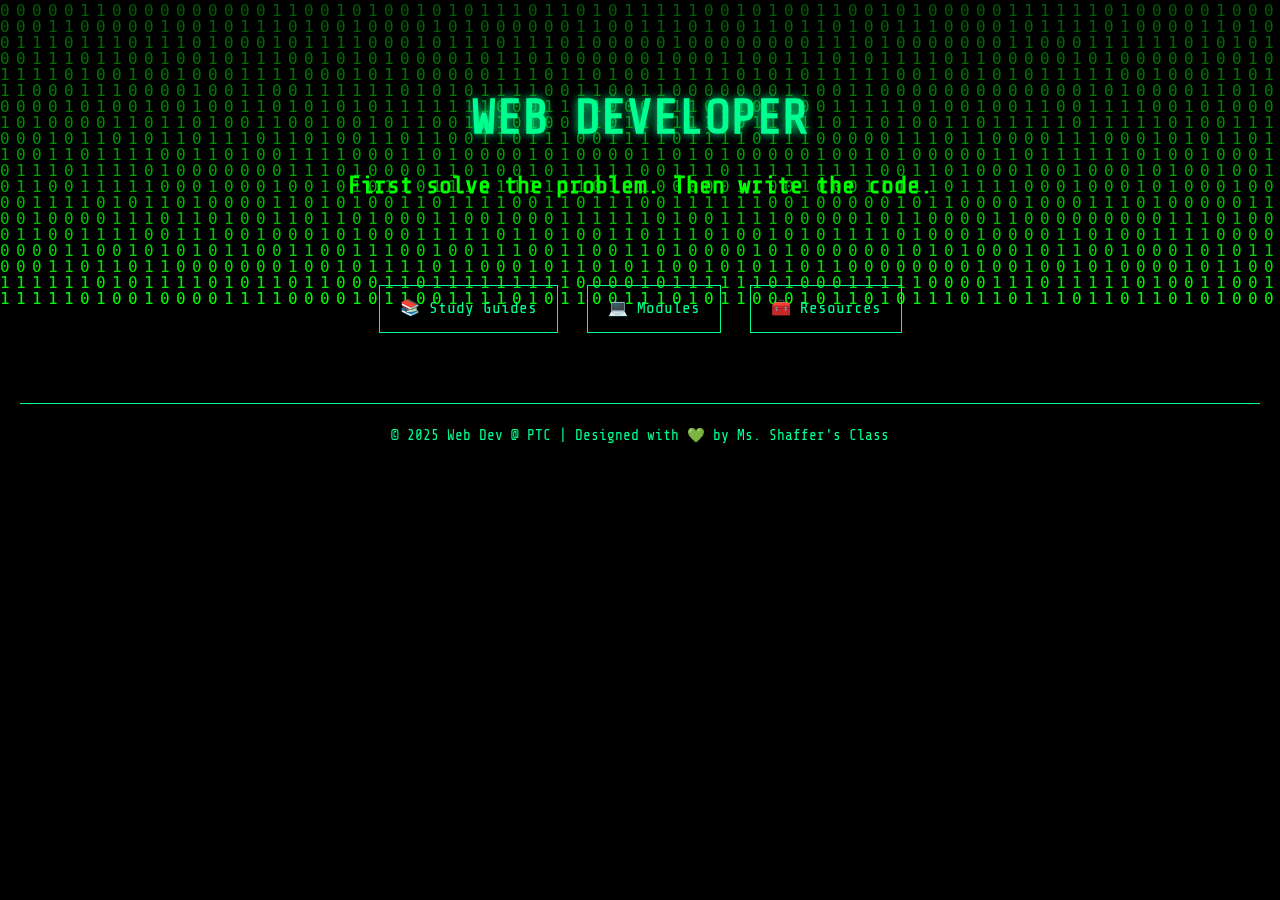
<file: index.html>
<!DOCTYPE html>
<html lang="en">
<head>
  <meta charset="UTF-8" />
  <meta name="viewport" content="width=device-width, initial-scale=1.0" />
  <title>Web Developer Class @ PTC</title>
  <link href="https://fonts.googleapis.com/css2?family=Share+Tech+Mono&display=swap" rel="stylesheet">
  <link rel="stylesheet" href="css/styles.css">
</head>
<body>
    <canvas id="matrix"></canvas>
  
    <header>
      <h1>WEB DEVELOPER</h1>
      <h2>First solve the problem. Then write the code.</h2>
    </header>
  
    <nav>
      <a href="study-guides.html">📚 Study Guides</a>
      <a href="#">💻 Modules</a>
      <a href="resources.html">🧰 Resources</a>
    </nav>
  
  
    <footer>
      &copy; 2025 Web Dev @ PTC | Designed with 💚 by Ms. Shaffer's Class
    </footer>
  
    <script src="js/script.js"></script>
  </body>
  </html>
</file>
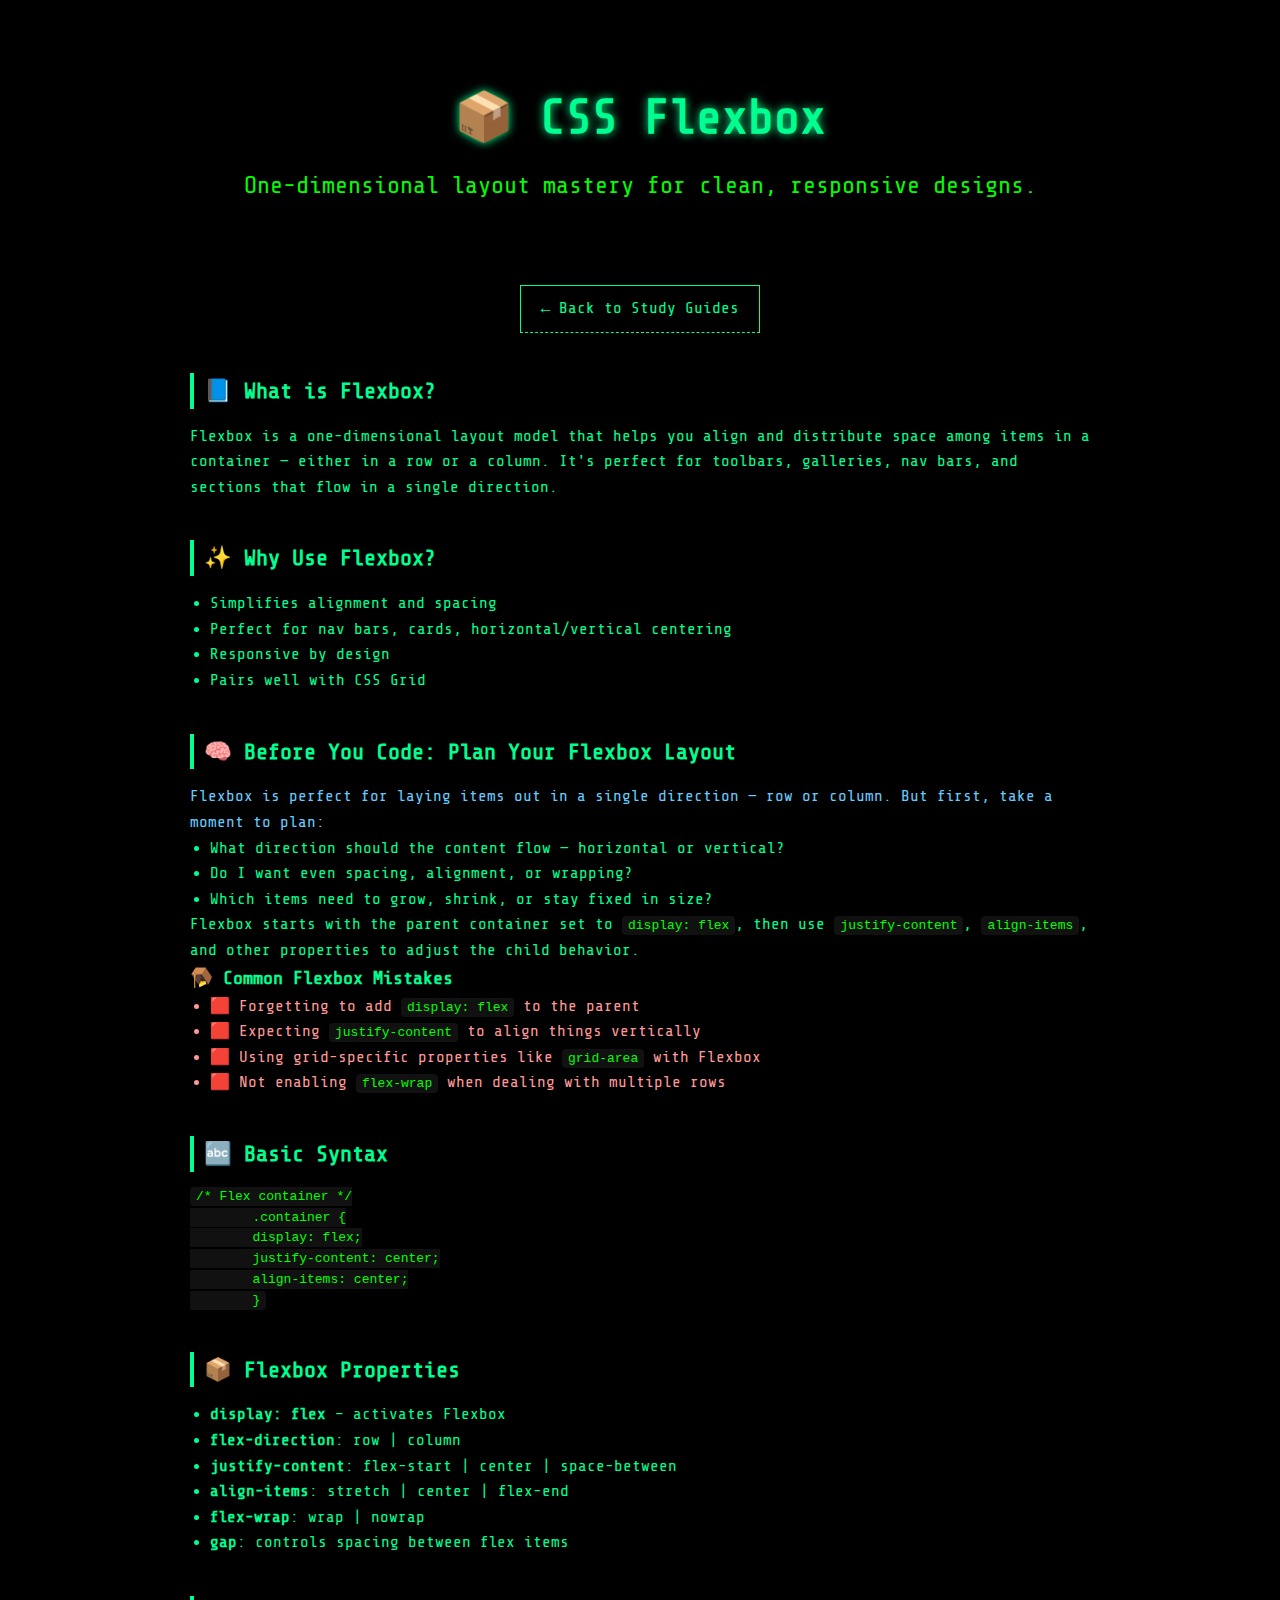
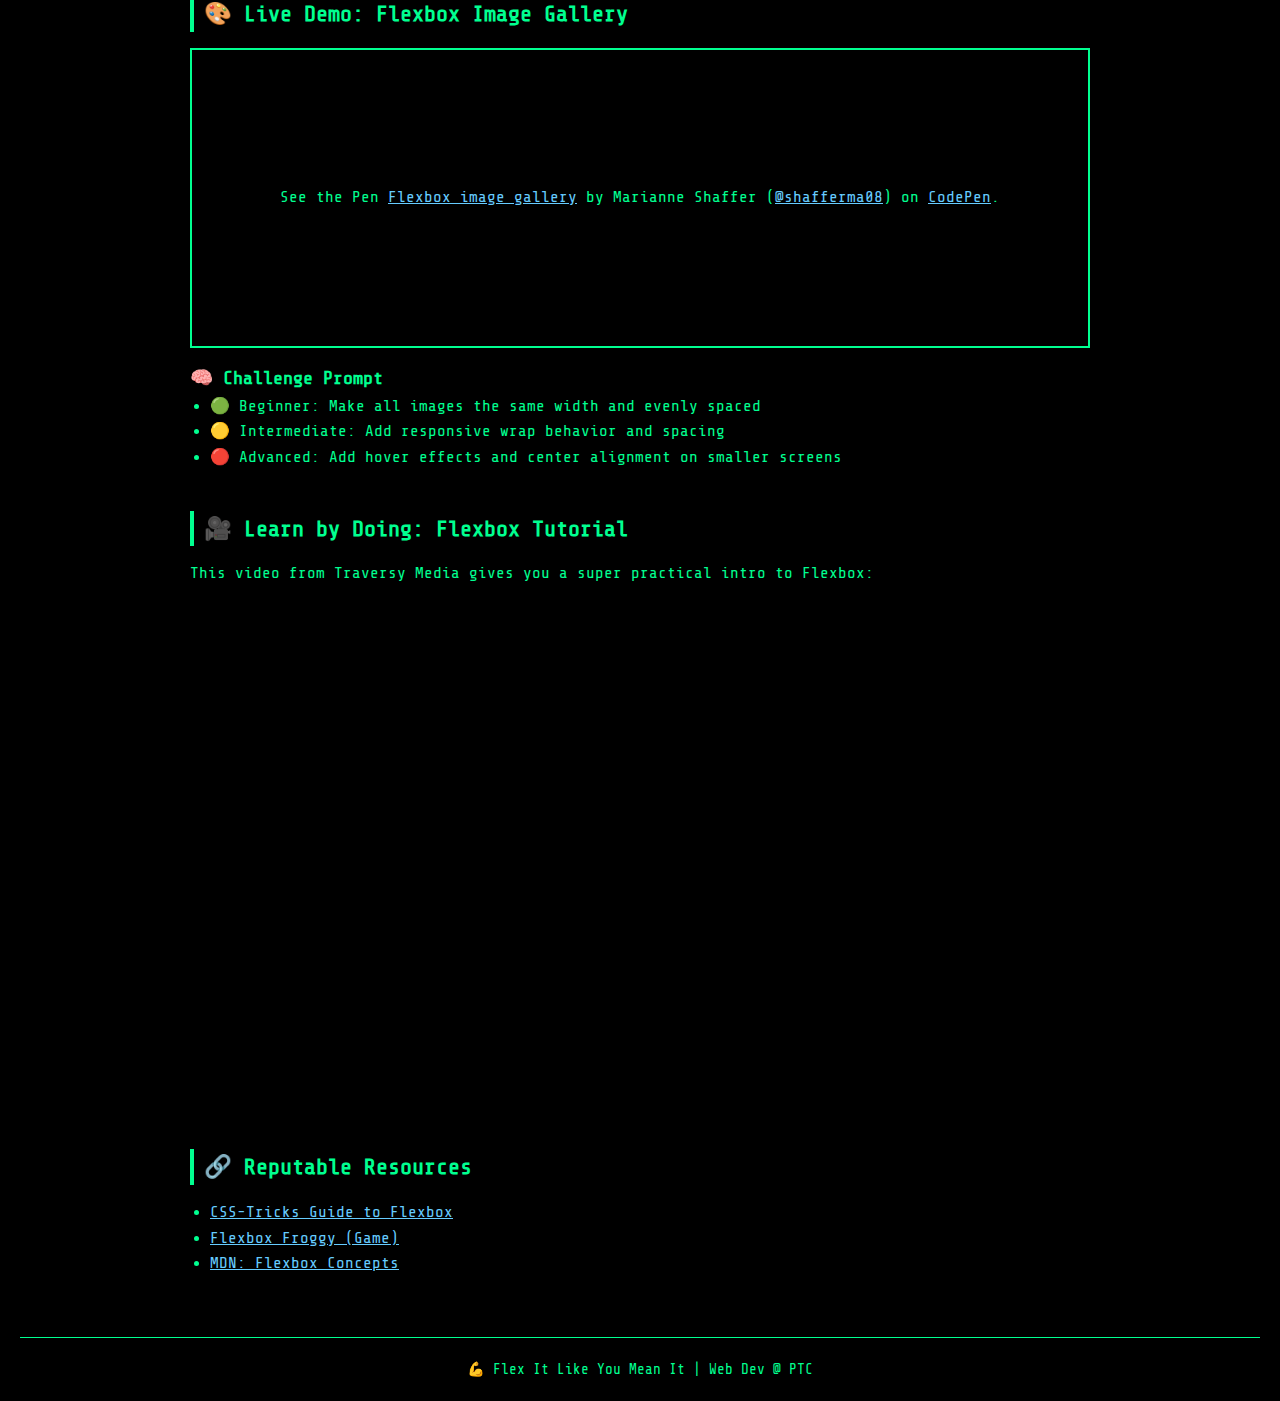
<file: flexbox.html>
<!DOCTYPE html>
<html lang="en">
<head>
  <meta charset="UTF-8">
  <meta name="viewport" content="width=device-width, initial-scale=1.0">
  <title>CSS Flexbox Study Guide</title>
  <link rel="stylesheet" href="../css/styles.css">
  <link href="https://fonts.googleapis.com/css2?family=Share+Tech+Mono&display=swap" rel="stylesheet">
</head>
<body>
  <header class="main-header">
    <h1>📦 CSS Flexbox</h1>
    <p class="subtitle">One-dimensional layout mastery for clean, responsive designs.</p>
  </header>

  <nav class="breadcrumb">
    <a href="../study-guides.html">← Back to Study Guides</a>
  </nav>

  <main class="content">
    <section class="topic">
      <h2>📘 What is Flexbox?</h2>
      <p>Flexbox is a one-dimensional layout model that helps you align and distribute space among items in a container — either in a row or a column. It's perfect for toolbars, galleries, nav bars, and sections that flow in a single direction.</p>
    </section>

    <section class="topic">
      <h2>✨ Why Use Flexbox?</h2>
      <ul>
        <li>Simplifies alignment and spacing</li>
        <li>Perfect for nav bars, cards, horizontal/vertical centering</li>
        <li>Responsive by design</li>
        <li>Pairs well with CSS Grid</li>
      </ul>
    </section>

    <section class="topic">
        <h2>🧠 Before You Code: Plan Your Flexbox Layout</h2>
        <p style="color: #66ccff;">
            Flexbox is perfect for laying items out in a single direction — row or column. But first, take a moment to plan:
            <ul>
            <li>What direction should the content flow — horizontal or vertical?</li>
            <li>Do I want even spacing, alignment, or wrapping?</li>
            <li>Which items need to grow, shrink, or stay fixed in size?</li>
            </ul>
            Flexbox starts with the parent container set to <code>display: flex</code>, then use <code>justify-content</code>, <code>align-items</code>, and other properties to adjust the child behavior.
        </p>
        
        <h3>🪤 Common Flexbox Mistakes</h3>
        <ul style="color: #ff9999;">
            <li>🟥 Forgetting to add <code>display: flex</code> to the parent</li>
            <li>🟥 Expecting <code>justify-content</code> to align things vertically</li>
            <li>🟥 Using grid-specific properties like <code>grid-area</code> with Flexbox</li>
            <li>🟥 Not enabling <code>flex-wrap</code> when dealing with multiple rows</li>
        </ul>
    </section>      

    <section class="topic">
      <h2>🔤 Basic Syntax</h2>
      <pre><code>/* Flex container */
        .container {
        display: flex;
        justify-content: center;
        align-items: center;
        }</code></pre>
    </section>

    <section class="topic">
      <h2>📦 Flexbox Properties</h2>
      <ul>
        <li><strong>display: flex</strong> – activates Flexbox</li>
        <li><strong>flex-direction</strong>: row | column</li>
        <li><strong>justify-content</strong>: flex-start | center | space-between</li>
        <li><strong>align-items</strong>: stretch | center | flex-end</li>
        <li><strong>flex-wrap</strong>: wrap | nowrap</li>
        <li><strong>gap</strong>: controls spacing between flex items</li>
      </ul>
    </section>

    <section class="topic">
      <h2>🎨 Live Demo: Flexbox Image Gallery</h2>
      <p class="codepen" data-height="300" data-default-tab="html,result" data-slug-hash="azbPRRp" data-pen-title="Flexbox image gallery" data-user="shafferma08" style="height: 300px; box-sizing: border-box; display: flex; align-items: center; justify-content: center; border: 2px solid; margin: 1em 0; padding: 1em;">
        <span>See the Pen <a href="https://codepen.io/shafferma08/pen/azbPRRp">Flexbox image gallery</a> by Marianne Shaffer (<a href="https://codepen.io/shafferma08">@shafferma08</a>) on <a href="https://codepen.io">CodePen</a>.</span>
      </p>

      <h3>🧠 Challenge Prompt</h3>
      <ul>
        <li>🟢 Beginner: Make all images the same width and evenly spaced</li>
        <li>🟡 Intermediate: Add responsive wrap behavior and spacing</li>
        <li>🔴 Advanced: Add hover effects and center alignment on smaller screens</li>
      </ul>
    </section>

    <section class="topic">
      <h2>🎥 Learn by Doing: Flexbox Tutorial</h2>
      <p>This video from Traversy Media gives you a super practical intro to Flexbox:</p>
      <div style="position:relative;padding-bottom:56.25%;height:0;overflow:hidden;margin-top:1rem;margin-bottom:1rem;">
        <iframe src="https://www.youtube.com/embed/3YW65K6LcIA" 
                title="Flexbox Tutorial" 
                style="position:absolute;top:0;left:0;width:100%;height:100%;border:0;" 
                allowfullscreen>
        </iframe>
      </div>
    </section>

    <section class="topic">
      <h2>🔗 Reputable Resources</h2>
      <ul>
        <li><a href="https://css-tricks.com/snippets/css/a-guide-to-flexbox/" target="_blank">CSS-Tricks Guide to Flexbox</a></li>
        <li><a href="https://flexboxfroggy.com/" target="_blank">Flexbox Froggy (Game)</a></li>
        <li><a href="https://developer.mozilla.org/en-US/docs/Web/CSS/CSS_Flexible_Box_Layout/Basic_Concepts_of_Flexbox" target="_blank">MDN: Flexbox Concepts</a></li>
      </ul>
    </section>
  </main>

  <footer class="main-footer">
    <p>💪 Flex It Like You Mean It | Web Dev @ PTC</p>
  </footer>

  <script async src="https://public.codepenassets.com/embed/index.js"></script>
  <script src="../js/script.js"></script>
</body>
</html>
</file>
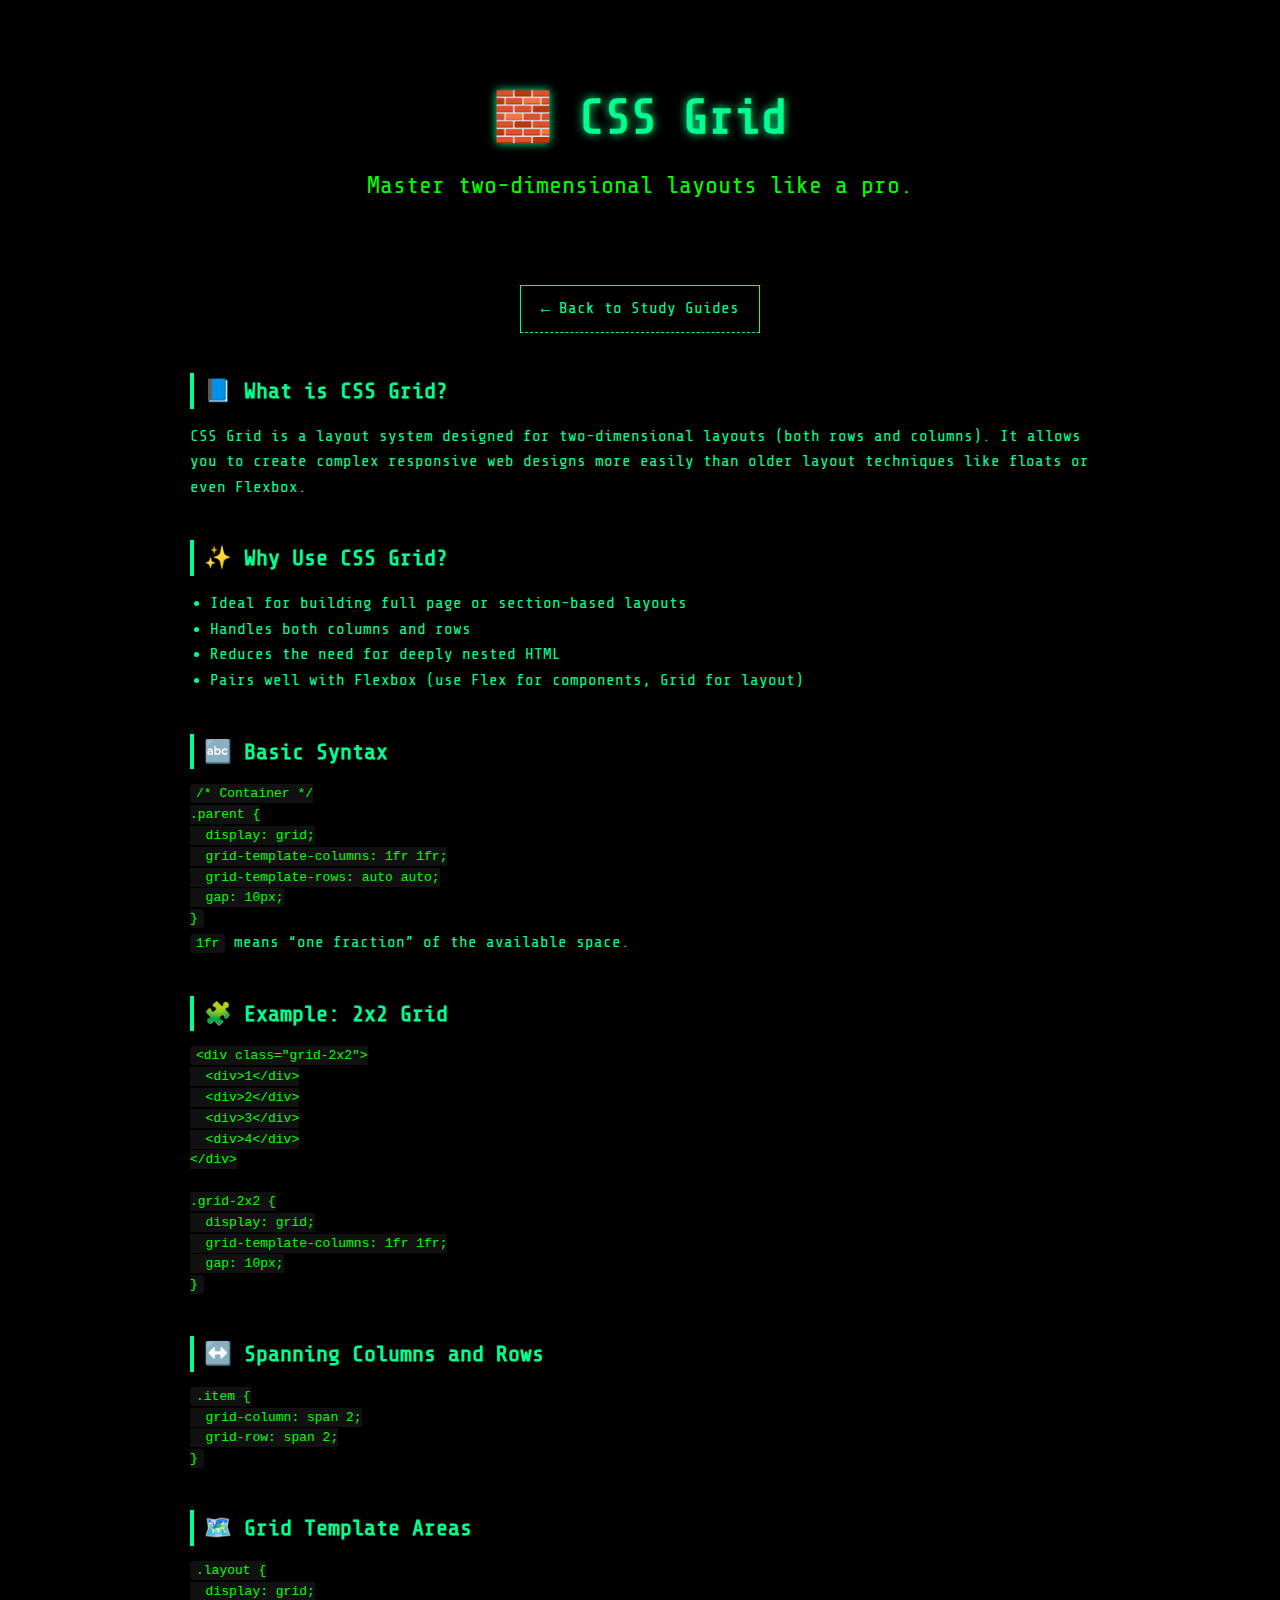
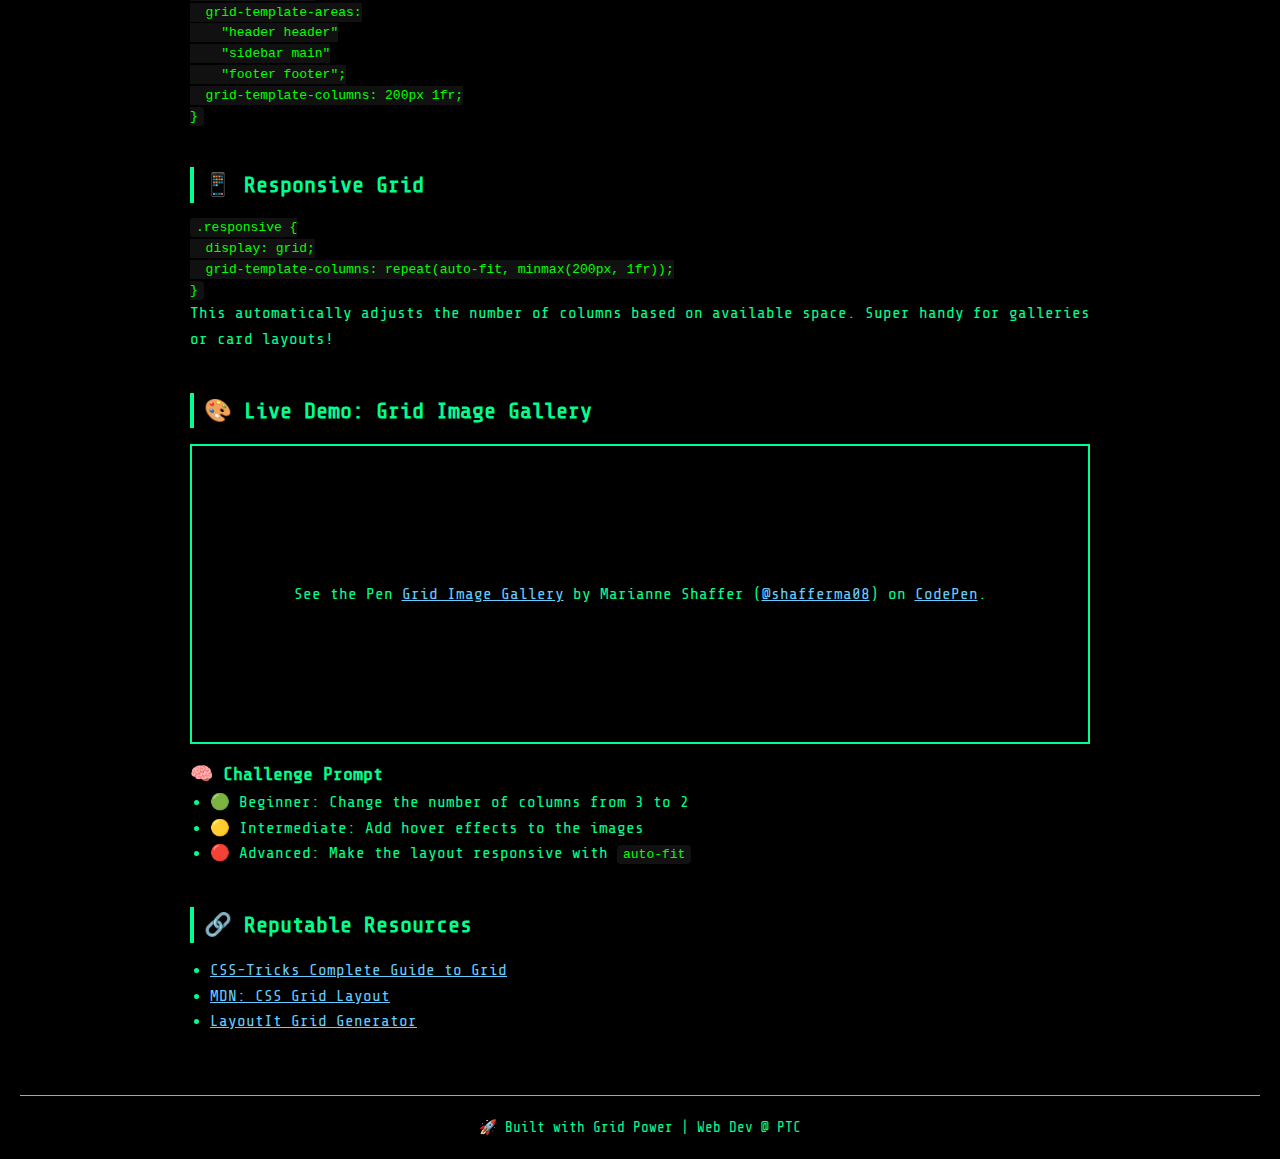
<file: grid.html>
<!DOCTYPE html>
<html lang="en">
<head>
  <meta charset="UTF-8">
  <meta name="viewport" content="width=device-width, initial-scale=1.0">
  <title>CSS Grid Study Guide</title>
  <link rel="stylesheet" href="../css/styles.css">
  <link href="https://fonts.googleapis.com/css2?family=Share+Tech+Mono&display=swap" rel="stylesheet">
</head>
<body>
  <header class="main-header">
    <h1>🧱 CSS Grid</h1>
    <p class="subtitle">Master two-dimensional layouts like a pro.</p>
  </header>

  <nav class="breadcrumb">
    <a href="../study-guides.html">← Back to Study Guides</a>
  </nav>

  <main class="content">
    <section class="topic">
      <h2>📘 What is CSS Grid?</h2>
      <p>CSS Grid is a layout system designed for two-dimensional layouts (both rows and columns). It allows you to create complex responsive web designs more easily than older layout techniques like floats or even Flexbox.</p>
    </section>

    <section class="topic">
      <h2>✨ Why Use CSS Grid?</h2>
      <ul>
        <li>Ideal for building full page or section-based layouts</li>
        <li>Handles both columns and rows</li>
        <li>Reduces the need for deeply nested HTML</li>
        <li>Pairs well with Flexbox (use Flex for components, Grid for layout)</li>
      </ul>
    </section>

    <section class="topic">
      <h2>🔤 Basic Syntax</h2>
      <pre><code>/* Container */
.parent {
  display: grid;
  grid-template-columns: 1fr 1fr;
  grid-template-rows: auto auto;
  gap: 10px;
}</code></pre>
      <p><code>1fr</code> means “one fraction” of the available space.</p>
    </section>

    <section class="topic">
      <h2>🧩 Example: 2x2 Grid</h2>
      <pre><code>&lt;div class="grid-2x2"&gt;
  &lt;div&gt;1&lt;/div&gt;
  &lt;div&gt;2&lt;/div&gt;
  &lt;div&gt;3&lt;/div&gt;
  &lt;div&gt;4&lt;/div&gt;
&lt;/div&gt;

.grid-2x2 {
  display: grid;
  grid-template-columns: 1fr 1fr;
  gap: 10px;
}</code></pre>
    </section>

    <section class="topic">
      <h2>↔️ Spanning Columns and Rows</h2>
      <pre><code>.item {
  grid-column: span 2;
  grid-row: span 2;
}</code></pre>
    </section>

    <section class="topic">
      <h2>🗺️ Grid Template Areas</h2>
      <pre><code>.layout {
  display: grid;
  grid-template-areas:
    "header header"
    "sidebar main"
    "footer footer";
  grid-template-columns: 200px 1fr;
}</code></pre>
    </section>

    <section class="topic">
      <h2>📱 Responsive Grid</h2>
      <pre><code>.responsive {
  display: grid;
  grid-template-columns: repeat(auto-fit, minmax(200px, 1fr));
}</code></pre>
      <p>This automatically adjusts the number of columns based on available space. Super handy for galleries or card layouts!</p>
    </section>

    <section class="topic">
      <h2>🎨 Live Demo: Grid Image Gallery</h2>
      <p class="codepen" data-height="300" data-default-tab="html,result" data-slug-hash="LEYMMKG" data-pen-title="Grid Image Gallery" data-user="shafferma08" style="height: 300px; box-sizing: border-box; display: flex; align-items: center; justify-content: center; border: 2px solid; margin: 1em 0; padding: 1em;">
        <span>See the Pen <a href="https://codepen.io/shafferma08/pen/LEYMMKG">Grid Image Gallery</a> by Marianne Shaffer (<a href="https://codepen.io/shafferma08">@shafferma08</a>) on <a href="https://codepen.io">CodePen</a>.</span>
      </p>

      <h3>🧠 Challenge Prompt</h3>
      <ul>
        <li>🟢 Beginner: Change the number of columns from 3 to 2</li>
        <li>🟡 Intermediate: Add hover effects to the images</li>
        <li>🔴 Advanced: Make the layout responsive with <code>auto-fit</code></li>
      </ul>
    </section>

    <section class="topic">
      <h2>🔗 Reputable Resources</h2>
      <ul>
        <li><a href="https://css-tricks.com/snippets/css/complete-guide-grid/" target="_blank">CSS-Tricks Complete Guide to Grid</a></li>
        <li><a href="https://developer.mozilla.org/en-US/docs/Web/CSS/CSS_grid_layout" target="_blank">MDN: CSS Grid Layout</a></li>
        <li><a href="https://grid.layoutit.com/" target="_blank">LayoutIt Grid Generator</a></li>
      </ul>
    </section>
  </main>

  <footer class="main-footer">
    <p>🚀 Built with Grid Power | Web Dev @ PTC</p>
  </footer>

  <script async src="https://public.codepenassets.com/embed/index.js"></script>
  <script src="../js/script.js"></script>
</body>
</html>
</file>
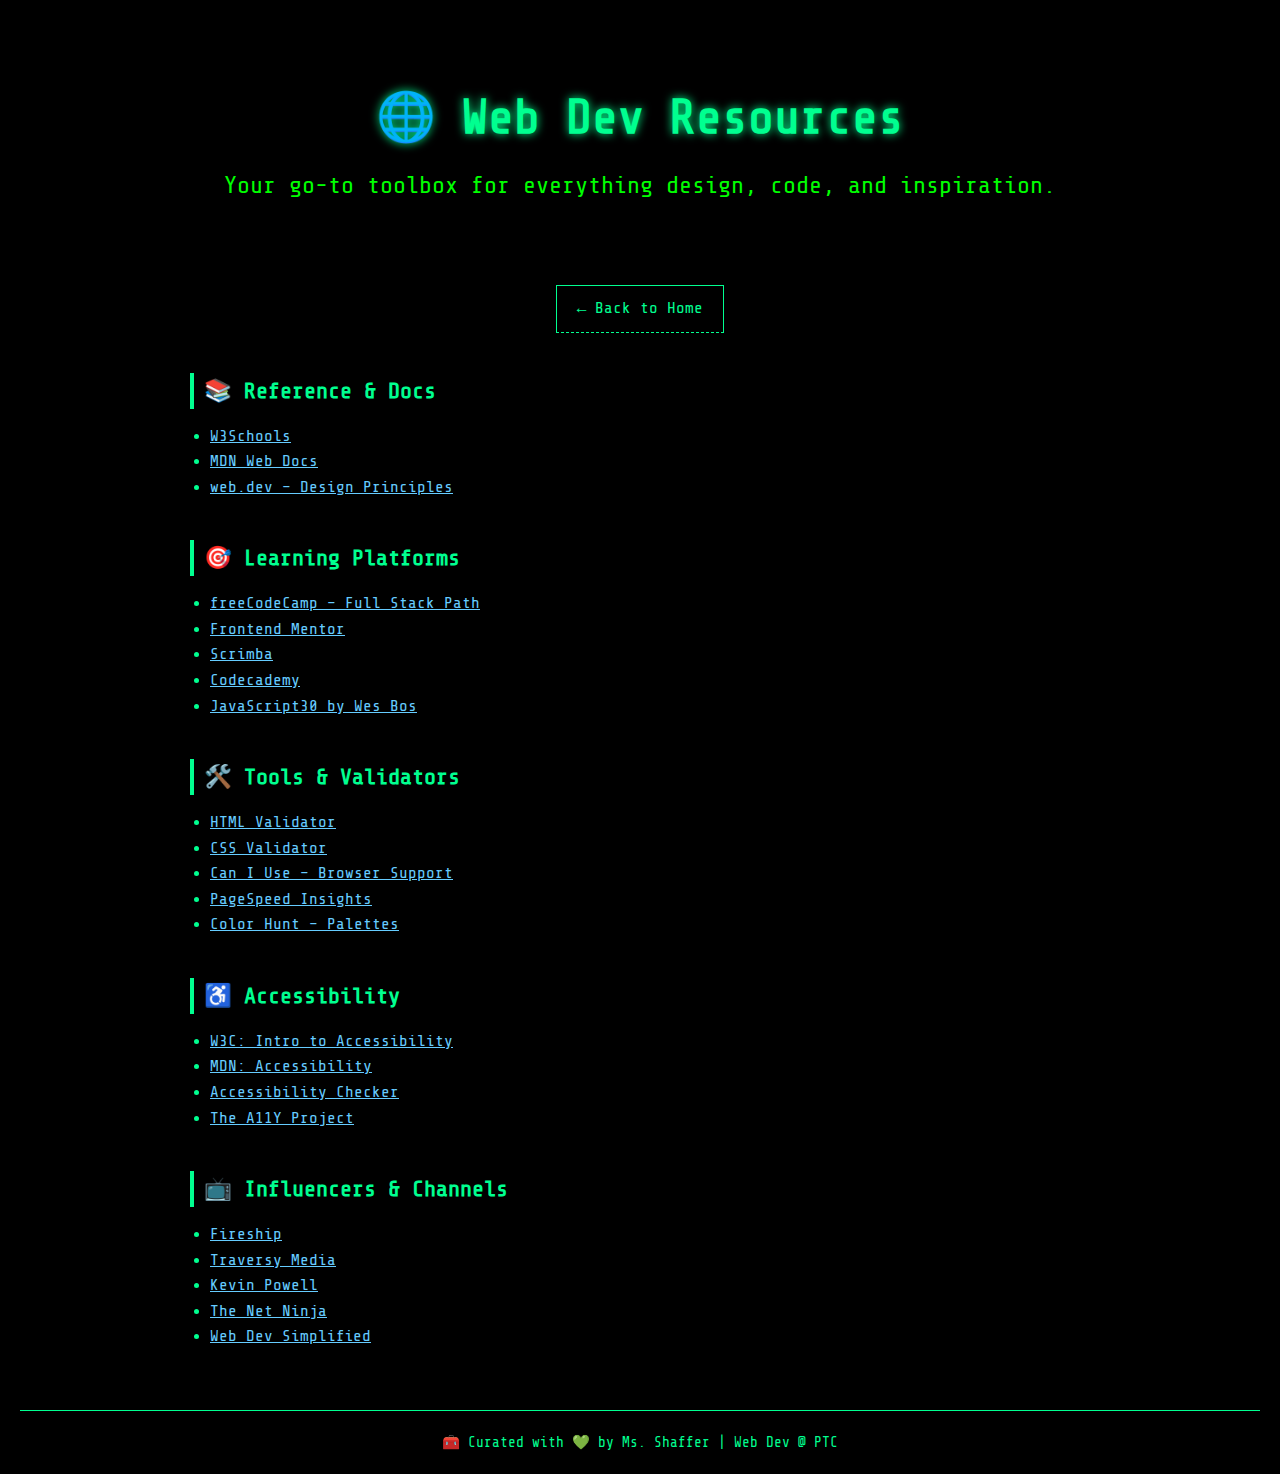
<file: resources.html>
<!DOCTYPE html>
<html lang="en">
<head>
  <meta charset="UTF-8">
  <meta name="viewport" content="width=device-width, initial-scale=1.0">
  <title>Web Dev Resources</title>
  <link rel="stylesheet" href="css/styles.css">
  <link href="https://fonts.googleapis.com/css2?family=Share+Tech+Mono&display=swap" rel="stylesheet">
</head>
<body>
  <header class="main-header">
    <h1>🌐 Web Dev Resources</h1>
    <p class="subtitle">Your go-to toolbox for everything design, code, and inspiration.</p>
  </header>

  <nav class="breadcrumb">
    <a href="index.html">← Back to Home</a>
  </nav>

  <main class="content">
    <section class="topic">
      <h2>📚 Reference & Docs</h2>
      <ul>
        <li><a href="https://www.w3schools.com/" target="_blank">W3Schools</a></li>
        <li><a href="https://developer.mozilla.org/en-US/" target="_blank">MDN Web Docs</a></li>
        <li><a href="https://web.dev/learn/design" target="_blank">web.dev – Design Principles</a></li>
      </ul>
    </section>

    <section class="topic">
      <h2>🎯 Learning Platforms</h2>
      <ul>
        <li><a href="https://www.freecodecamp.org/learn/full-stack-developer/" target="_blank">freeCodeCamp – Full Stack Path</a></li>
        <li><a href="https://frontendmentor.io/" target="_blank">Frontend Mentor</a></li>
        <li><a href="https://scrimba.com/" target="_blank">Scrimba</a></li>
        <li><a href="https://www.codecademy.com/" target="_blank">Codecademy</a></li>
        <li><a href="https://javascript30.com/" target="_blank">JavaScript30 by Wes Bos</a></li>
      </ul>
    </section>

    <section class="topic">
      <h2>🛠️ Tools & Validators</h2>
      <ul>
        <li><a href="https://validator.w3.org/" target="_blank">HTML Validator</a></li>
        <li><a href="https://jigsaw.w3.org/css-validator/" target="_blank">CSS Validator</a></li>
        <li><a href="https://caniuse.com/" target="_blank">Can I Use – Browser Support</a></li>
        <li><a href="https://pagespeed.web.dev/" target="_blank">PageSpeed Insights</a></li>
        <li><a href="https://colorhunt.co/" target="_blank">Color Hunt – Palettes</a></li>
      </ul>
    </section>

    <section class="topic">
      <h2>♿ Accessibility</h2>
      <ul>
        <li><a href="https://www.w3.org/WAI/fundamentals/accessibility-intro/" target="_blank">W3C: Intro to Accessibility</a></li>
        <li><a href="https://developer.mozilla.org/en-US/docs/Web/Accessibility" target="_blank">MDN: Accessibility</a></li>
        <li><a href="https://www.accessibilitychecker.org/" target="_blank">Accessibility Checker</a></li>
        <li><a href="https://a11yproject.com/" target="_blank">The A11Y Project</a></li>
      </ul>
    </section>

    <section class="topic">
      <h2>📺 Influencers & Channels</h2>
      <ul>
        <li><a href="https://www.youtube.com/@Fireship" target="_blank">Fireship</a></li>
        <li><a href="https://www.youtube.com/@TraversyMedia" target="_blank">Traversy Media</a></li>
        <li><a href="https://www.youtube.com/@KevinPowell" target="_blank">Kevin Powell</a></li>
        <li><a href="https://www.youtube.com/@TheNetNinja" target="_blank">The Net Ninja</a></li>
        <li><a href="https://www.youtube.com/@WebDevSimplified" target="_blank">Web Dev Simplified</a></li>
      </ul>
    </section>
  </main>

  <footer class="main-footer">
    <p>🧰 Curated with 💚 by Ms. Shaffer | Web Dev @ PTC</p>
  </footer>
</body>
</html>
</file>
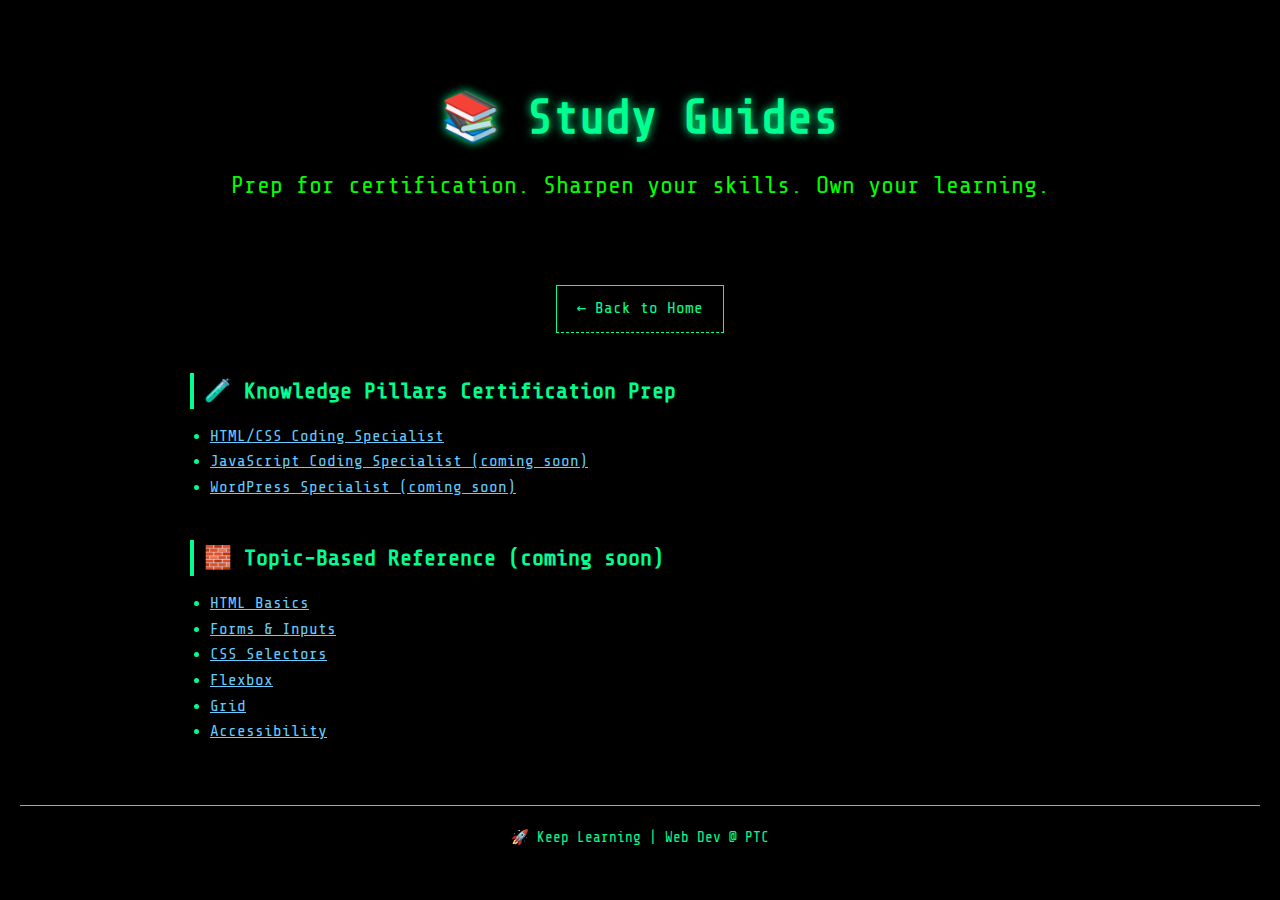
<file: study-guides.html>
<!DOCTYPE html>
<html lang="en">
<head>
  <meta charset="UTF-8">
  <meta name="viewport" content="width=device-width, initial-scale=1.0">
  <title>Study Guides</title>
  <link rel="stylesheet" href="css/styles.css">
  <link href="https://fonts.googleapis.com/css2?family=Share+Tech+Mono&display=swap" rel="stylesheet">
</head>
<body>
  <header class="main-header">
    <h1>📚 Study Guides</h1>
    <p class="subtitle">Prep for certification. Sharpen your skills. Own your learning.</p>
  </header>

  <nav class="breadcrumb">
    <a href="index.html">← Back to Home</a>
  </nav>

  <main class="content">
    <section class="topic">
      <h2>🧪 Knowledge Pillars Certification Prep</h2>
      <ul>
        <li><a href="study-guides/html-css.html">HTML/CSS Coding Specialist</a></li>
        <li><a href="#">JavaScript Coding Specialist (coming soon)</a></li>
        <li><a href="#">WordPress Specialist (coming soon)</a></li>
      </ul>
    </section>

    <section class="topic">
      <h2>🧱 Topic-Based Reference (coming soon)</h2>
      <ul>
        <li><a href="#">HTML Basics</a></li>
        <li><a href="#">Forms & Inputs</a></li>
        <li><a href="#">CSS Selectors</a></li>
        <li><a href="flexbox.html">Flexbox</a></li>
        <li><a href="grid.html">Grid</a></li>
        <li><a href="#">Accessibility</a></li>
      </ul>
    </section>
  </main>

  <footer class="main-footer">
    <p>🚀 Keep Learning | Web Dev @ PTC</p>
  </footer>

  <script src="js/script.js"></script>
</body>
</html>
</file>
<file: css/styles.css>
@import url('https://fonts.googleapis.com/css2?family=Share+Tech+Mono&display=swap');
@import 'base.css';
@import 'layout.css';
@import 'components.css';
@import 'theme.css';
@import 'responsive.css';
</file>
